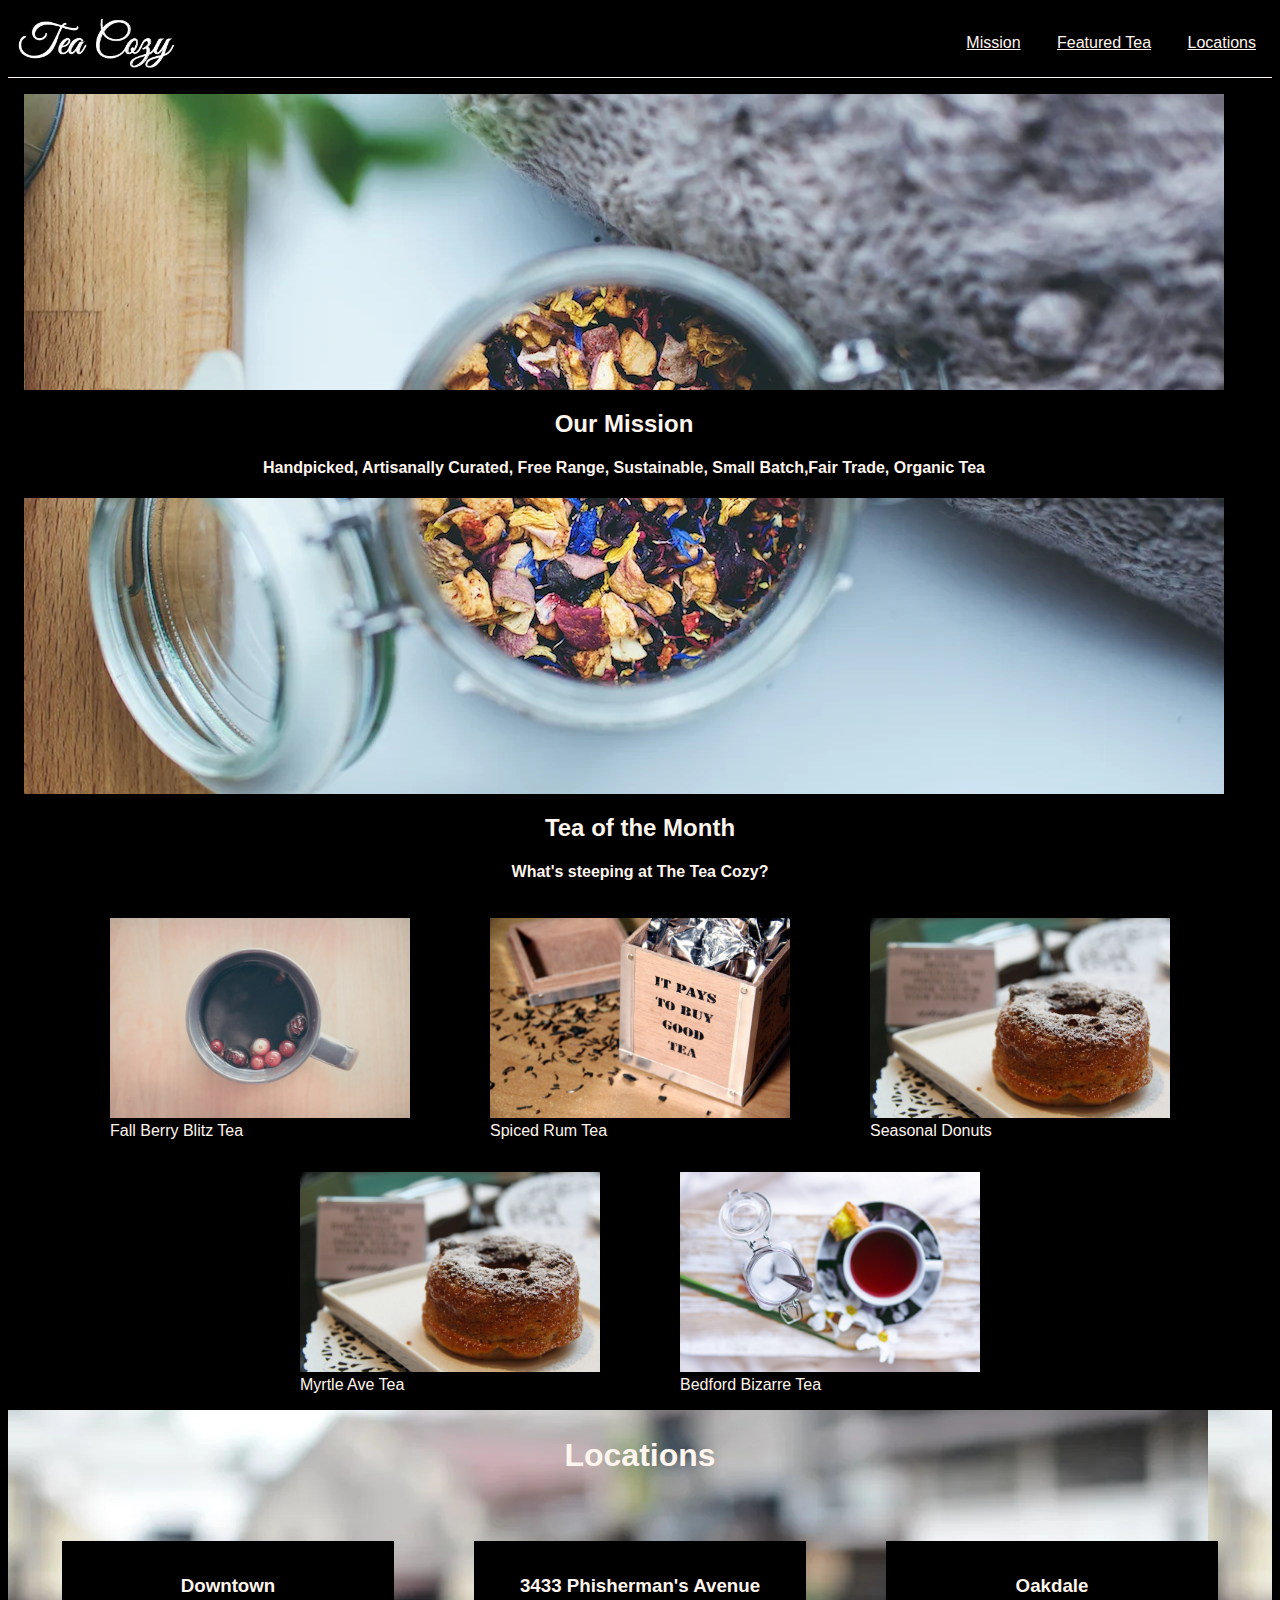
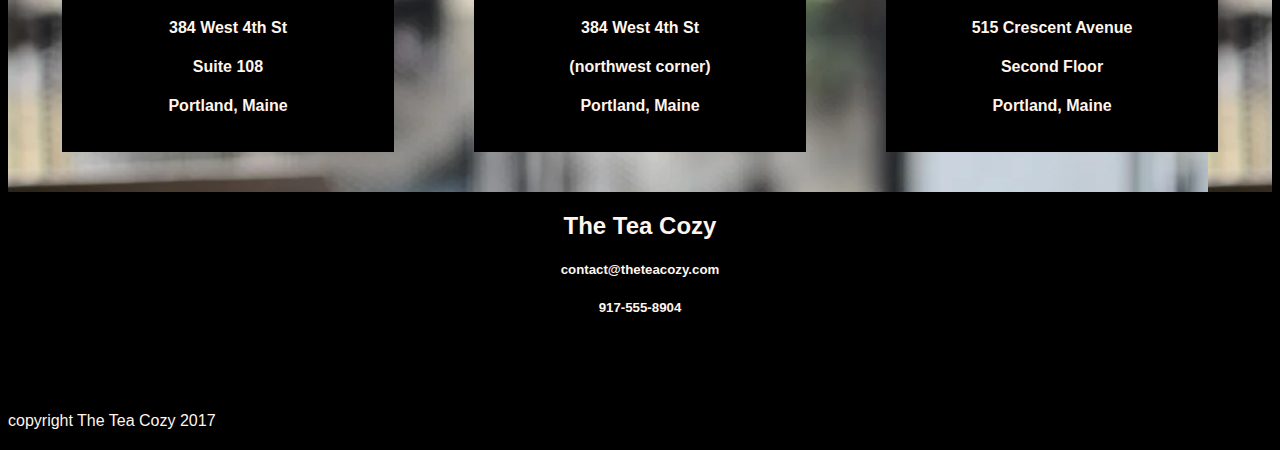
<file: index.html>
<!DOCTYPE html>
<html lang = "en">
<head>
	<title>Tea Cozy </title>
	
	<meta charset = "utf-8">
	<link rel="stylesheet" href ="style.css">
</head>
<body>
<header>
	<img src="./images/tea1.webp" id ="logo">
	<div class="navs">
	<a href= "#amain" >Mission</a>
	<a href=" #afig" >Featured Tea</a>
	<a href="#aloc ">Locations</a>
	</div>
</header>
<div class="main">
	<div class="mainchild" id="amain">
	<h2>Our Mission</h2>
	<h4>Handpicked, Artisanally Curated, Free Range, Sustainable, Small Batch,Fair Trade, Organic Tea</h4>
	</div>
</div>
<div class="fig" id="afig">
<h2>Tea of the Month</h2>
<h4>What's steeping at The Tea Cozy?</h4>
</div>
	<div class="figurepanel">
	<figure>
	<img src="./images/img1.webp">
	<figcaption>Fall Berry Blitz Tea</figcaption>
	</figure>
	<figure>
	<img src="./images/img2.webp">
	<figcaption>Spiced Rum Tea</figcaption>
	</figure>

	<figure>
	<img src="./images/img3.webp">
	<figcaption>Seasonal Donuts</figcaption>
	</figure>
	<figure>
	<img src="./images/img3.webp">
	<figcaption>Myrtle Ave Tea</figcaption>
	</figure>
	<figure>
	<img src="./images/img5.webp">
	<figcaption>Bedford Bizarre Tea</figcaption>
	</figure>
	</div>
	<div class="locationspanel"  id="aloc">
	<h2 id="hlocation">Locations</h2>
	<div class ="loc">
	 <div class="downtown">
		<h3>Downtown</h3>
		<h4>384 West 4th St</h4>
		<h4>Suite 108</h4>
		<h4>Portland, Maine</h4>
	 </div>
	 <div class="east">
		<h3>3433 Phisherman's Avenue</h3>
		<h4>384 West 4th St</h4>
		<h4>(northwest corner)</h4>
		<h4>Portland, Maine</h4>
	 </div>
	  <div class="oakdale">
		<h3>Oakdale</h3>
		<h4>515 Crescent Avenue</h4>
		<h4>Second Floor</h4>
		<h4>Portland, Maine</h4>
		</div>
	 </div>
		
	</div>	
	<div class="contact">
	<h2>The Tea Cozy</h2>
	<h5>contact@theteacozy.com</h5>
	<h5>917-555-8904</h5>
	</div>
	<footer>copyright The Tea Cozy 2017<footer>
</body>
</html>
</file>
<file: style.css>
*{	color: seashell;
	font-family:helvetica;
	
	}

body{
background-color: black;
}
#logo{
height: 50px;
margin: 10px;

	
}
a{

	padding: 1em;
	text-decoration: underline;
	
	
}

header{
	display: flex;
	flex-direction:row;
	border-bottom:1px solid seashell;
	height: 69px;
	justify-content: space-between;
	align-items: center;
}

.main{
	background-image: url(image2.webp);
	
		height:700px;
	margin:1em;
	max-width:1200px;
	text-align: center;
	  display: flex;
  flex-direction: column;
  justify-content: center;

	
}
.mainchild{


	background-color:black;
	
	
}
.main h2,.main h4, .fig h2,.fig h4{
	text-align: center;
}
.main h2, .fig h2{
	font-size:32;px;
}
.main h4, .fig h4{
	font-size:22;px;
}
figure img{
	
	height: 200px;
	width: 300px;
}
.figurepanel{
	
	display: flex;
	flex-direction: row;
	flex-flow: row wrap;	
	justify-content:center;
	
}
.locationspanel{
	
	background-image: url(./images/imgB.webp);
	opacity:1;
	display:flex;
	flex-direction: column;
	
}

.downtown, .east, .oakdale{
	background-color: black;
	height: auto;
	width: 300px;
	margin: 40px;
	text-align: center;
	padding: 1em;
}
.loc{
	
	display: inline-flex;
	opacity:1;
	justify-content:center;
	flex-flow:row wrap;
}
#hlocation{
	text-align: center;

	font-size:32px;
}

.contact{
	
	height:200px;
	text-align:center;
	
	
}
footer{
	height: 20px;
}
</file>
